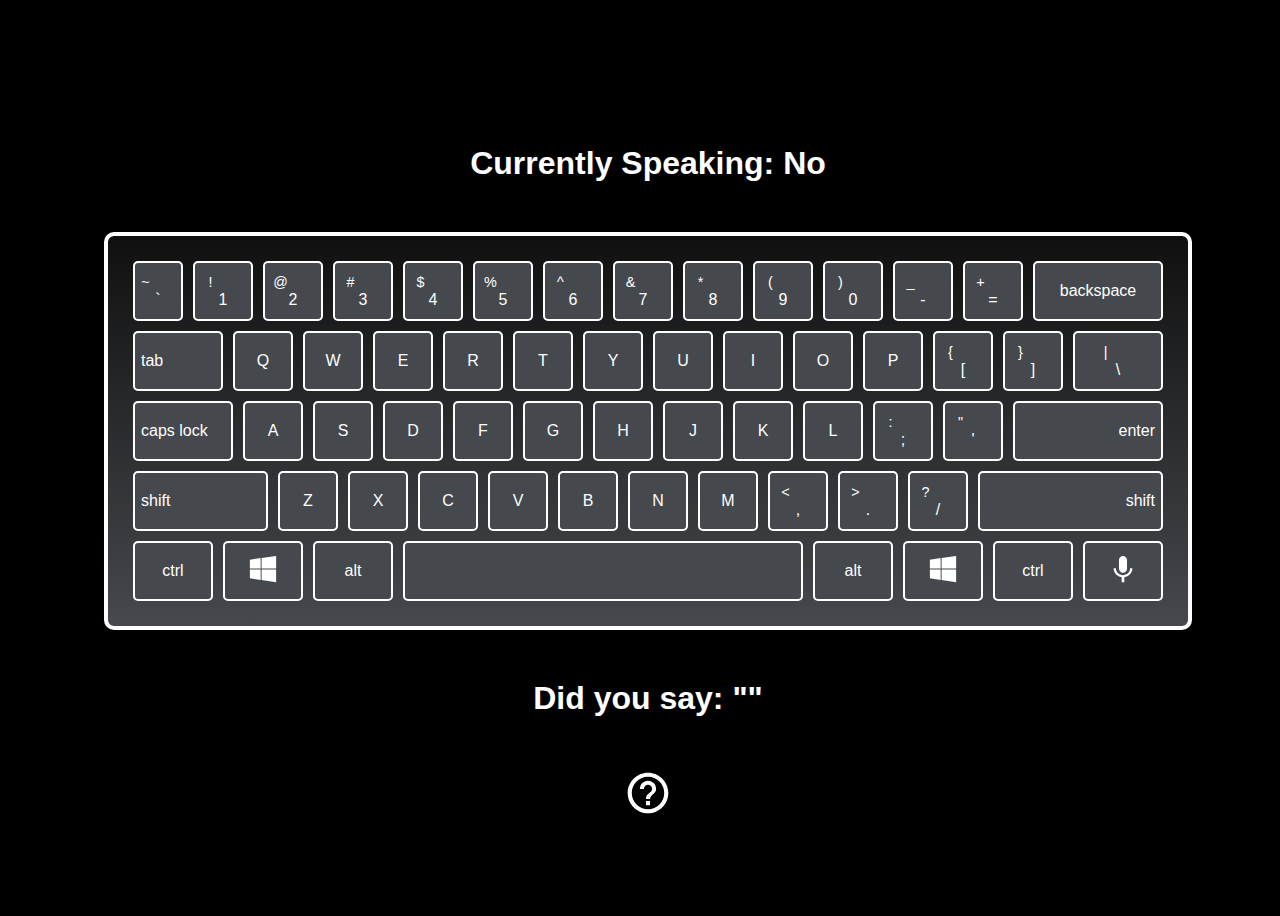
<file: index.html>
<!DOCTYPE html>
<html lang="en">
<head>
    <meta charset="UTF-8">
    <meta name="viewport" content="width=device-width, initial-scale=1.0">
    <meta http-equiv="X-UA-Compatible" content="ie=edge">
    <title>Keyboard Hear</title>
    <link rel="stylesheet" href="keyboard.css">
</head>
<body>
    <section class="overlay-wrapper" onclick="off()">
        <div class="rules">
            <h1 class="text">How to use?</h1>
            <button class="close-btn" onclick="off()">
                X
            </button>
            <ul class="list">
                <li class="item">Click on the keys on your keyboard. The same keys will light up onscreen</li>
                <li class="item">The keys will also be said outloud.</li>
                    <br>
                <li class="item">Press the mic button (bottom right of keyboard on screen).</li>
                <li class="item">Speak the key you want to press. It will light up and said outloud.</li>
                <li class="item">Speaking is not fully supported.</li>
                    <br>
                <li class="item">Doesn't work on all browsers.</li>
                    <br>
                <li class="item">Click anywhere to dismiss</li>
            </ul>
        </div>
    </section>
    <h1 class="text">Currently Speaking: <span class="speaking">No</span></h1>
    <section id="keyboard" class="keyboard">
        <div class="row-1">
            <button id="`" onclick="pulse('`')" class="key"><span>~</span><br>`</button>
            <button id="1" onclick="pulse('1')" class="key"><span>!</span><br>1</button>
            <button id="2" onclick="pulse('2')" class="key"><span>@</span><br>2</button>
            <button id="3" onclick="pulse('3')" class="key"><span>#</span><br>3</button>
            <button id="4" onclick="pulse('4')" class="key"><span>$</span><br>4</button>
            <button id="5" onclick="pulse('5')" class="key"><span>%</span><br>5</button>
            <button id="6" onclick="pulse('6')" class="key"><span>^</span><br>6</button>
            <button id="7" onclick="pulse('7')" class="key"><span>&</span><br>7</button>
            <button id="8" onclick="pulse('8')" class="key"><span>*</span><br>8</button>
            <button id="9" onclick="pulse('9')" class="key"><span>(</span><br>9</button>
            <button id="0" onclick="pulse('0')" class="key"><span>)</span><br>0</button>
            <button id="-" onclick="pulse('-')" class="key"><span>_</span><br>-</button>
            <button id="=" onclick="pulse('=')" class="key"><span>+</span><br>=</button>
            <button id="backspace" onclick="pulse('backspace')"class="key">backspace</button>
        </div>
        <div class="row-2">
            <button id="tab" onclick="pulse('tab')" class="key">tab</button>
            <button id="q" onclick="pulse('q')" class="key">Q</button>
            <button id="w" onclick="pulse('w')" class="key">W</button>
            <button id="e" onclick="pulse('e')" class="key">E</button>
            <button id="r" onclick="pulse('r')" class="key">R</button>
            <button id="t" onclick="pulse('t')" class="key">T</button>
            <button id="y" onclick="pulse('y')" class="key">Y</button>
            <button id="u" onclick="pulse('u')" class="key">U</button>
            <button id="i" onclick="pulse('i')" class="key">I</button>
            <button id="o" onclick="pulse('o')" class="key">O</button>
            <button id="p" onclick="pulse('p')" class="key">P</button>
            <button id="[" onclick="pulse('[')" class="key"><span>{</span><br>[</button>
            <button id="]" onclick="pulse(']')" class="key"><span>}</span><br>]</button>
            <button id="\" onclick="pulse('\\')" class="key"><span>|</span><br>\</button>
        </div>
        <div class="row-3">
            <button id="capslock" onclick="pulse('capslock')" class="key">caps lock</button>
            <button id="a" onclick="pulse('a')" class="key">A</button>
            <button id="s" onclick="pulse('s')" class="key">S</button>
            <button id="d" onclick="pulse('d')" class="key">D</button>
            <button id="f" onclick="pulse('f')" class="key">F</button>
            <button id="g" onclick="pulse('g')" class="key">G</button>
            <button id="h" onclick="pulse('h')" class="key">H</button>
            <button id="j" onclick="pulse('j')" class="key">J</button>
            <button id="k" onclick="pulse('k')" class="key">K</button>
            <button id="l" onclick="pulse('l')" class="key">L</button>
            <button id=";" onclick="pulse(';')" class="key"><span>:</span><br>;</button>
            <button id="'" onclick="pulse('\'')" class="key"><span>"</span><br>'</button>
            <button id="enter" onclick="pulse('enter')" class="key">enter</button>
        </div>
        <div class="row-4">
            <button id="shiftleft" onclick="pulse('shiftleft')" class="key">shift</button>
            <button id="z" onclick="pulse('z')" class="key">Z</button>
            <button id="x" onclick="pulse('x')" class="key">X</button>
            <button id="c" onclick="pulse('c')" class="key">C</button>
            <button id="v" onclick="pulse('v')" class="key">V</button>
            <button id="b" onclick="pulse('b')" class="key">B</button>
            <button id="n" onclick="pulse('n')" class="key">N</button>
            <button id="m" onclick="pulse('m')" class="key">M</button>
            <button id="," onclick="pulse(',')" class="key"><span><</span><br>,</button>
            <button id="." onclick="pulse('.')" class="key"><span>></span><br>.</button>
            <button id="/" onclick="pulse('/')" class="key"><span>?</span><br>/</button>
            <button id="shiftright" onclick="pulse('shiftright')" class="key">shift</button>
        </div>
        <div class="row-5">
            <button id="controlleft" onclick="pulse('controlleft')" class="key">ctrl</button>
            <button id="windowsleft" onclick="pulse('windowsleft')" class="key">
                <svg xmlns="http://www.w3.org/2000/svg" viewBox="0 0 512 512">
                    <path d="M480 265H232v179l248 36V265zM216 265H32v150l184 26.7V265zM480 32L232 67.4V249h248V32zM216 69.7L32 96v153h184V69.7z"/>
                </svg>
            </button>
            <button id="altleft" onclick="pulse('altleft')" class="key">alt</button>
            <button id="space" onclick="pulse('space')" class="key"></button>
            <button id="altright" onclick="pulse('altright')" class="key">alt</button>
            <button id="windowsright" onclick="pulse('windowsright')" class="key">
                    <svg xmlns="http://www.w3.org/2000/svg" viewBox="0 0 512 512">
                        <path d="M480 265H232v179l248 36V265zM216 265H32v150l184 26.7V265zM480 32L232 67.4V249h248V32zM216 69.7L32 96v153h184V69.7z"/>
                    </svg>
                </button>
            <button id="controlright" onclick="pulse('controlright')" class="key">ctrl</button>
            <button onclick="listen()" class="key">
                <svg class="mic" xmlns="http://www.w3.org/2000/svg" viewBox="0 0 512 512">
                    <path d="M256 320c37.712 0 68.571-30.924 68.571-68.714V100.714C324.571 62.924 293.712 32 256 32s-68.571 30.924-68.571 68.714v150.572c0 37.79 30.859 68.714 68.571 68.714zm121.139-75.452c0 68.714-58.282 116.815-121.139 116.815s-121.139-48.102-121.139-116.815H96c0 77.873 61.719 143.153 137.144 153.465V480h45.713v-81.987C354.281 386.561 416 322.421 416 244.548h-38.861z"/>
                </svg>
            </button>
        </div>
    </section>
    <h1 class="text">Did you say: <span class="recognitionGuess">""</span></h1>
    <button class="btn" onclick="on()">
        <svg width="50" height="50" xmlns="http://www.w3.org/2000/svg" viewBox="0 0 512 512">
            <path d="M256 90c44.3 0 86 17.3 117.4 48.6C404.7 170 422 211.7 422 256s-17.3 86-48.6 117.4C342 404.7 300.3 422 256 422s-86-17.3-117.4-48.6C107.3 342 90 300.3 90 256s17.3-86 48.6-117.4C170 107.3 211.7 90 256 90m0-42C141.1 48 48 141.1 48 256s93.1 208 208 208 208-93.1 208-208S370.9 48 256 48z" />
            <path d="M235 339h42v42h-42zM276.8 318h-41.6c0-67 62.4-62.2 62.4-103.8 0-22.9-18.7-41.7-41.6-41.7S214.4 192 214.4 214h-41.6c0-46 37.2-83 83.2-83s83.2 37.1 83.2 83.1c0 52-62.4 57.9-62.4 103.9z" />
        </svg>
    </button>
</body>

<script src="keyboard.js"></script>

</html>
</file>
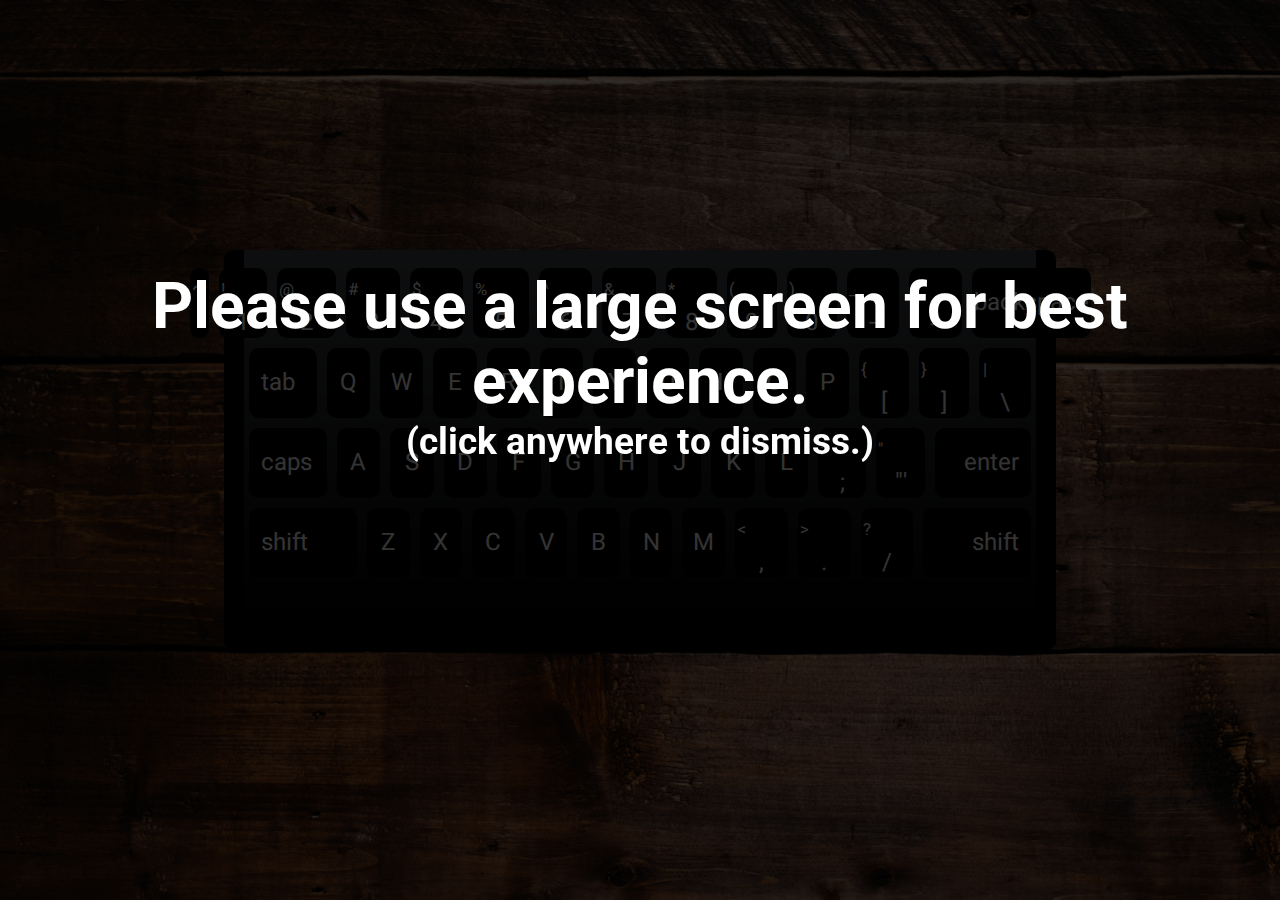
<file: old/index.html>
<!DOCTYPE html>
<html>
<head>
	<meta charset="utf-8" />
	<meta http-equiv="X-UA-Compatible" content="IE=edge">
	<meta name="viewport" content="width=device-width, initial-scale=1">
	
	<title>Keyboard</title>

	<link href="https://fonts.googleapis.com/css?family=Heebo:800|Roboto" rel="stylesheet">
	<link rel="stylesheet" type="text/css" media="screen" href="index.css" />
</head>
<body>
	<div id="overlay" onclick="off()">
		<div class="over">
			<h1>Please use a large screen for best experience.</h1>
			<h3>(click anywhere to dismiss.)</h3>
		</div>
	</div>

	<div id="keyboard" class="keyboard">
		<div class="number-row row">
			<button id="item-back-quote" class="keys">~<br>`</button>
			<button id="item-1" class="keys"><span class="keys-top">!</span><br>1</button>
			<button id="item-2" class="keys"><span class="keys-top">@</span><br>2</button>
			<button id="item-3" class="keys"><span class="keys-top">#</span><br>3</button>
			<button id="item-4" class="keys"><span class="keys-top">$</span><br>4</button>
			<button id="item-5" class="keys"><span class="keys-top">%</span><br>5</button>
			<button id="item-6" class="keys"><span class="keys-top">^</span><br>6</button>
			<button id="item-7" class="keys"><span class="keys-top">&</span><br>7</button>
			<button id="item-8" class="keys"><span class="keys-top">*</span><br>8</button>
			<button id="item-9" class="keys"><span class="keys-top">(</span><br>9</button>
			<button id="item-0" class="keys"><span class="keys-top">)</span><br>0</button>
			<button id="item-dash" class="keys"><span class="keys-top">_</span><br>-</button>
			<button id="item-hyphen" class="keys"><span class="keys-top">+</span><br>=</button>
			<button id="item-backspace" class="keys">backspace</button>
		</div>

		<div class="alphabet-row-1 row">
			<button id="item-tab" class="keys">tab</button>
			<button id="item-Q" class="keys">Q</button>
			<button id="item-W" class="keys">W</button>
			<button id="item-E" class="keys">E</button>
			<button id="item-R" class="keys">R</button>
			<button id="item-T" class="keys">T</button>
			<button id="item-Y" class="keys">Y</button>
			<button id="item-U" class="keys">U</button>
			<button id="item-I" class="keys">I</button>
			<button id="item-O" class="keys">O</button>
			<button id="item-P" class="keys">P</button>
			<button id="item-open-bracket" class="keys"><span class="keys-top">{</span><br>[</button>
			<button id="item-close-bracket" class="keys"><span class="keys-top">}</span><br>]</button>
			<button id="item-backward-slash" class="keys"><span class="keys-top">|</span><br>\</button>
		</div>

		<div class="alphabet-row-2 row">
			<button id="item-caps" class="keys">caps</button>
			<button id="item-A" class="keys">A</button>
			<button id="item-S" class="keys">S</button>
			<button id="item-D" class="keys">D</button>
			<button id="item-F" class="keys">F</button>
			<button id="item-G" class="keys">G</button>
			<button id="item-H" class="keys">H</button>
			<button id="item-J" class="keys">J</button>
			<button id="item-K" class="keys">K</button>
			<button id="item-L" class="keys">L</button>
			<button id="item-semi-colon" class="keys"><span class="keys-top">:</span><br>;</button>
			<button id="item-1apostrophe" class="keys"><span class="keys-top">"</span><br>"'</button>
			<button id="item-enter" class="keys">enter</button>
		</div>

		<div class="alphabet-row-3 row">
			<button id="item-shift" class="keys">shift</button>
			<button id="item-Z" class="keys">Z</button>
			<button id="item-X" class="keys">X</button>
			<button id="item-C" class="keys">C</button>
			<button id="item-V" class="keys">V</button>
			<button id="item-B" class="keys">B</button>
			<button id="item-N" class="keys">N</button>
			<button id="item-M" class="keys">M</button>
			<button id="item-comma" class="keys"><span class="keys-top"><</span><br>,</button>
			<button id="item-period" class="keys"><span class="keys-top">></span><br>.</button>
			<button id="item-forward-slash" class="keys"><span class="keys-top">?</span><br>/</button>
			<button id="item-shift" class="keys">shift</button>
		</div>
	</div>

	<div class="audio">
		<audio id="A" src="sounds/A.mp3" preload="auto"></audio>
		<audio id="B" src="sounds/B.mp3" preload="auto"></audio>
		<audio id="C" src="sounds/C.mp3" preload="auto"></audio>
		<audio id="D" src="sounds/D.mp3" preload="auto"></audio>
		<audio id="E" src="sounds/E.mp3" preload="auto"></audio>
		<audio id="F" src="sounds/F.mp3" preload="auto"></audio>
		<audio id="G" src="sounds/G.mp3" preload="auto"></audio>
		<audio id="H" src="sounds/H.mp3" preload="auto"></audio>
		<audio id="I" src="sounds/I.mp3" preload="auto"></audio>
		<audio id="J" src="sounds/J.mp3" preload="auto"></audio>
		<audio id="K" src="sounds/K.mp3" preload="auto"></audio>
		<audio id="L" src="sounds/L.mp3" preload="auto"></audio>
		<audio id="M" src="sounds/M.mp3" preload="auto"></audio>
		<audio id="N" src="sounds/N.mp3" preload="auto"></audio>
		<audio id="O" src="sounds/O.mp3" preload="auto"></audio>
		<audio id="P" src="sounds/P.mp3" preload="auto"></audio>
		<audio id="Q" src="sounds/Q.mp3" preload="auto"></audio>
		<audio id="R" src="sounds/R.mp3" preload="auto"></audio>
		<audio id="S" src="sounds/S.mp3" preload="auto"></audio>
		<audio id="T" src="sounds/T.mp3" preload="auto"></audio>
		<audio id="U" src="sounds/U.mp3" preload="auto"></audio>
		<audio id="V" src="sounds/V.mp3" preload="auto"></audio>
		<audio id="W" src="sounds/W.mp3" preload="auto"></audio>
		<audio id="X" src="sounds/X.mp3" preload="auto"></audio>
		<audio id="Y" src="sounds/Y.mp3" preload="auto"></audio>
		<audio id="Z" src="sounds/Z.mp3" preload="auto"></audio>
		<audio id="0" src="sounds/0.mp3" preload="auto"></audio>
		<audio id="1" src="sounds/1.mp3" preload="auto"></audio>
		<audio id="2" src="sounds/2.mp3" preload="auto"></audio>
		<audio id="3" src="sounds/3.mp3" preload="auto"></audio>
		<audio id="4" src="sounds/4.mp3" preload="auto"></audio>
		<audio id="5" src="sounds/5.mp3" preload="auto"></audio>
		<audio id="6" src="sounds/6.mp3" preload="auto"></audio>
		<audio id="7" src="sounds/7.mp3" preload="auto"></audio>
		<audio id="8" src="sounds/8.mp3" preload="auto"></audio>
		<audio id="9" src="sounds/9.mp3" preload="auto"></audio>
    </div>
</body>
<script type="text/javascript" src="buttons.js"></script>
</html>
</file>
<file: keyboard.css>
*:focus {
    outline: none;
}

body {
    width: 100vw;
    min-height: 100vh;
    height: 100%;
    display: flex;
    flex-direction: column;
    justify-content: center;
    align-items: center;
    background: #000;
    overflow: hidden;
    font-family: sans-serif;
}

/* Keyboard styles start */

.keyboard {
    width: max-content;
    height: max-content;
    background: linear-gradient(to top, #45484d 0%,#101010 100%);
    border-radius: 10px;
    padding: 20px;
    border: 4px solid white;
}

.row-1, .row-2, .row-3, .row-4, .row-5 {
    display: flex;
    justify-content: center;
    align-items: center;
    flex-wrap: nowrap;
}

.key {
    width: 60px;
    height: 60px;
    background: #45484d;
    border: none;
    border-radius: 5px;
    margin: 5px;
    cursor: pointer;
    font-size: 1em;
    color: white;
    border: 2px solid;
}

.key span {
    padding-right: 25px;
    font-size: 0.9em;
}

.row-1 .key:first-of-type {
    width: 50px;
}

.row-1 .key:last-of-type {
    width: 130px;
}

.row-2 .key:first-of-type {
    text-align: left;
    width: 90px;
}

.row-2 .key:last-of-type {
    width: 90px;
}

.row-3 .key:first-of-type {
    text-align: left;
    width: 100px;
}

.row-3 .key:last-of-type {
    text-align: right;
    width: 150px;
}

.row-4 .key:first-of-type {
    text-align: left;
    width: 135px;
}

.row-4 .key:last-of-type {
    text-align: right;
    width: 185px;
}

.row-5 .key {
    width: 80px;
}

.row-5 .key:nth-child(4) {
    width: 400px;
}

/* Keyboard styles end */

svg {
    fill: #fff;
    height: 30px;
    width: 30px;
}

.text {
    color: #fff;
    font-size: 2em;
    margin: 50px;
}

.btn {
    background: none;
    border: none;
    cursor: pointer;
}

.btn svg {
    height: 50px;
    width: 50px;
}

.overlay-wrapper {
    display: none;
    justify-content: center;
    align-items: center;
    position: absolute;
    background: rgba(0, 0, 0, 0.5);
    top: 0;
    left: 0;
    width: 100vw;
    height: 100%;
    min-height: 100vh;
    cursor: pointer;
    z-index: 2;
}

.rules {
    position: relative;
    width: 50vw;
    height: max-content;
    max-height: 90vh;
    overflow-y: auto;
    overflow-x: hidden;
    background: #45484d;
}

.close-btn {
    cursor: pointer;
    background: none;
    border: none;
    font-size: 2em;
    color: #fff;
    position: absolute;
    right: 10px;
    top: 10px;
}

.list {
    list-style-type: none;
}

.item {
    color: #fff;
    font-size: 1.5em;
}

@media (max-width: 1100px) {

    body {
        width: max-content;
        overflow-x: auto;
        overflow-y: hidden;
        height: max-content;
        align-items: flex-start;
    }

    .text {
        margin: 0px;
        width: max-content;
    }

    .rules {
        width: 100vw;
        height: 100vh;
        max-height: 100vh;
        padding-top: 100px;
    }

    .list {
        padding-left: 10px;
    }

    .overlay-wrapper {
        width: 100%;
        height: 100%;
        min-height: 100%;
    }
}
</file>
<file: old/index.css>
*,
*:before, 
*:after {
	box-sizing: border-box;
	margin: 0;
	padding: 0;
}

body {
	/* background-color: #004f8c;
	background-image: url("texture.png"); */
	background-image: url(background.jpg);
	background-attachment: fixed;
	background-size: cover;
}

#overlay {
    position: fixed;
    display: none;
    width: 100%;
    height: 100%;
    top: 0;
    left: 0;
    right: 0;
    bottom: 0;
    background-color: rgba(0,0,0,0.8);
    z-index: 2;
	cursor: pointer;
	font-family: 'Roboto', sans-serif;
	padding: 14% 0;
}

.over {
	padding: 7% 0;
	font-size: 2em;
	color: white;
	text-align: center;
	margin-top: auto;
	margin-bottom: auto;
}

.keyboard {
	position:absolute;
	left:50%;
	top:50%;
	width: 65%;
	height: 400px;
	margin-left: -32.5%; /* -1/2 width */
	margin-top: -200px; /* -1/2 height */
	background: linear-gradient(to bottom, #45484d 0%,#000000 100%);
	border-radius: 10px;
	padding-top: 1%;
	border: 20px solid black;
	border-top: none;
}

.row {
	display: flex;
	flex-direction: row;
	flex-wrap: nowrap;
	justify-content: center;
}

.keys {
	font-family: 'Heebo', sans-serif;
	position: relative;
	width: 70px;
	height: 70px;
	border-radius: 10px;
	margin: 5px;
	background-color: #000000;
	border: 2px solid black;
	font-size: 1.5em;
	color: #ffffff;
}

.keys-top {
	margin-right: 40px;
	text-align: left;
	font-size: 0.7em;
}

button:focus {
	outline: 0;
}

.number-row button:first-of-type {
	width: 50px;
}

.number-row button:last-of-type {
	width: 140px;
}

.alphabet-row-1 button:first-of-type {
	width: 105px;
	text-align: left;
	padding-left: 10px;
}

.alphabet-row-1 button:last-of-type {
	width: 85px;
}

.alphabet-row-2 button:first-of-type {
	width: 120px;
	text-align: left;
	padding-left: 10px;
}

.alphabet-row-2 button:last-of-type {
	width: 150px;
	text-align: right;
	padding-right: 10px;
}

.alphabet-row-3 button:first-of-type {
	width: 175px;
	text-align: left;
	padding-left: 10px;
}

.alphabet-row-3 button:last-of-type {
	width: 175px;
	text-align: right;
	padding-right: 10px;
}
</file>
